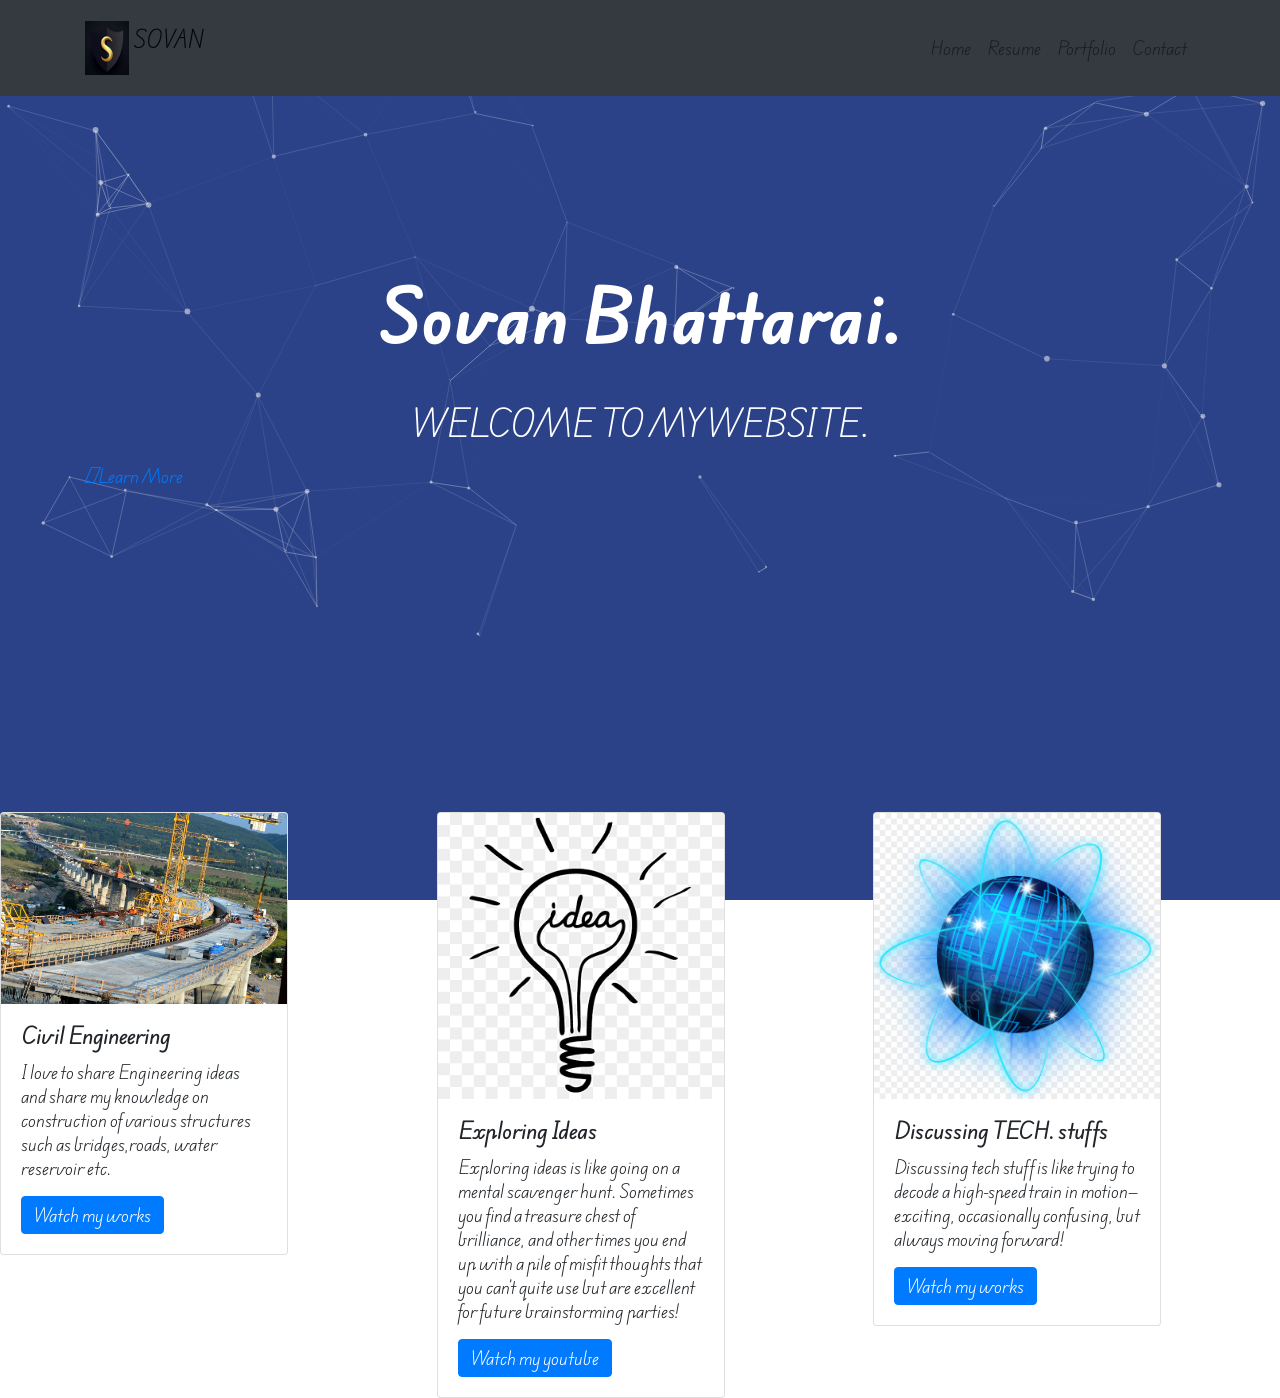
<file: index.html>
<!DOCTYPE html>
<html lang="en" dir="ltr">
<head>
    <meta charset="utf-8">
<meta name="viewport" content="width=device-width, initial-scale=1.0">
<link rel="stylesheet" href="library/bootstrap/bootstrap.min.css">
<link rel="stylesheet" href="library/font-awesome/css/font-awesome.min.css">
<link rel="stylesheet" href="css/animate.css">
<link rel="stylesheet" href="css/normalize.css">
<link rel="stylesheet" href="css/custom.css">
<script async src="https://pagead2.googlesyndication.com/pagead/js/adsbygoogle.js?client=ca-pub-3353717344440372"
     crossorigin="anonymous"></script>
<!-- title --> 
 <

    <title>Shovan Bhattarai</title>
    <link rel="icon" type="image/png" href="img/title.png">
</head>
<body>
    <!-- navigation -->
     <header>
       
      <nav class="navbar navbar-expand-lg navbar-light bg-body-tertiary bg-dark fixed-top py-3">
        <div class="container">
                <a class="navbar-brand" href="#">
                <img src="img/title.png" alt="Bootstrap" width="44" height="54" class="d-inline-block align-text-top ml-auto">
                  SOVAN </a>
              <button class="navbar-toggler" type="button" data-bs-toggle="collapse" data-bs-target="#navbarNav" aria-controls="navbarNav" aria-expanded="false" aria-label="Toggle navigation">
                <span class="navbar-toggler-icon"></span>
              </button>
              <div class="collapse navbar-collapse" id="navbarNav">
                <ul class="navbar-nav ml-auto">
                  
                  <li class="nav-item">
                    <a class="nav-link" href="#home">Home</a>
                  
                  <li class="nav-item">
                    <a class="nav-link" href="resume">Resume</a>
                  </li>
                  <li class="nav-item">
                    <a class="nav-link" href="portfolio">Portfolio</a>
                  </li>
                  <li class="nav-item">
                    <a class="nav-link" href="contact">Contact</a>
                 
                </ul>
              </div>
            </div>
        </div>
          </nav>
     </header>
    
    <!-- home --> 
     <section id="home">
        <div id="particles-js"></div>
        <div class="container"  >
         <div class="row">
            <div class="col-md-12 justify-content-center">
            <h1 id="name">Sovan Bhattarai.</h1>
            <p id="tagline">WELCOME TO MY WEBSITE.</p>
            <a href="#resume" id="Learn More"><i class="fa-angle-down "></i> Learn More</a>
            </div>
         </div>
        </div>
     </section>
    <!-- resume --> 
    <section id="resume py-0">
        <div class="container py-5 ">
        <div class="row ">
         <h2 class="title text-center w-100 ">Hi, there</h2>
         <p class="about text-center w-75 mx-auto w-100"> I am Sovan Bhattarai.</p>
         </div>
        </div>
         <div class="row py-5">
            <h2 class="title text-center w-100">And I Love.</h2>
         </div>
         <div class="row">
            <div class="col-md-4">
                <div class="card" style="max-width: 18rem;">
                    <img src="img/civil.jpg" class="card-img-top" alt="Civil Engineering">
                    <div class="card-body">
                      <h5 class="card-title">Civil Engineering</h5>
                      <p class="card-text">I love to share Engineering ideas and share my knowledge on construction of various structures such as bridges,roads, water reservoir etc.</p>
                      <a href="http://www.youtube.com/@aviyantriki2805" class="btn btn-primary">Watch my works</a>
                    </div>
                </div>              
            </div>
            <div class="col-md-4">
                <div class="card" style="max-width: 18rem;">
                    <img src="img/idea.png" class="card-img-top" alt="Exploring Ideas">
                    <div class="card-body">
                      <h5 class="card-title">Exploring Ideas</h5>
                      <p class="card-text">Exploring ideas is like going on a mental scavenger hunt. Sometimes you find a treasure chest of brilliance, and other times you end up with a pile of misfit thoughts that you can’t quite use but are excellent for future brainstorming parties!</p>
                      <a href="http://www.youtube.com/@aviyantriki2805" class="btn btn-primary">Watch my youtube</a>
                    </div>
                </div>              
            </div>
            <div class="col-md-4">
                <div class="card" style="max-width: 18rem;">
                    <img src="img/tech.jpg" class="card-img-top" alt="Discussing TECH. stuffs">
                    <div class="card-body">
                      <h5 class="card-title">Discussing TECH. stuffs</h5>
                      <p class="card-text">Discussing tech stuff is like trying to decode a high-speed train in motion—exciting, occasionally confusing, but always moving forward!</p>
                      <a href="http://www.youtube.com/@aviyantriki2805" class="btn btn-primary">Watch my works</a>
                    </div>
                </div>              
            </div>
         </div>
         
         </div>   
    </section>
    <!-- portfolio --> 
    <section id="portfolio"></section>
    <!-- contact --> 
    <section id="contact"></section>
    <!-- footer --> 
    <section id="footer"></section>
   
    
    


    <script type="text/javascript" src="js/jquery-3.1.1.min.js"></script>
    <script type="text/javascript" src="js/bootstrap.min.js"></script>
    <script type="text/javascript" src="js/smooth-scroll.js"></script>
    <script type="text/javascript" src="js/wow.js"></script>
    <script type="text/javascript" src="js/particles.js"></script>
    <script type="text/javascript" src="js/app.js"></script>
</body>
</html>
</file>
<file: css/custom.css>
@import url('https://fonts.googleapis.com/css2?family=Edu+AU+VIC+WA+NT+Hand:wght@400..700&display=swap');
/* common css */
html,
body{
    margin: auto;
    padding:auto;
    font-family: "Edu AU VIC WA NT Hand", cursive;
}
/* header */
.navbar-brand{
    font-size: 1.3rem;
    color: #fff;
}
.nav-link{
    font-size: 1.2 rem;

}
#home{
    width: 100%;
    min-height: auto;

}
#particles-js{
    width: 100%;
    min-height: 100vh;
    position: absolute;
    top: 0; left: 0;
    background: #2b4288;
}
#name{
    margin-top: 16rem;
    font-size: 4rem;
    color: #fff;
    text-align: center;   
    font-weight: bold;
}
#tagline{
    margin-top: 1rem;
    font-size: 2rem;
    color: #fff;
    text-align: center;
}
#Learn-More{
    padding: .4rem 1rem;
    max-width: 18rem;
    margin: 0 auto;
    display: block;
    border: 2px solid #ad1717;
    border-radius: 2rem;
}
/* resume */
#resume{
    width: 100%;
    height: auto;
    font-style: italic;
    color:#070707
}
</file>
